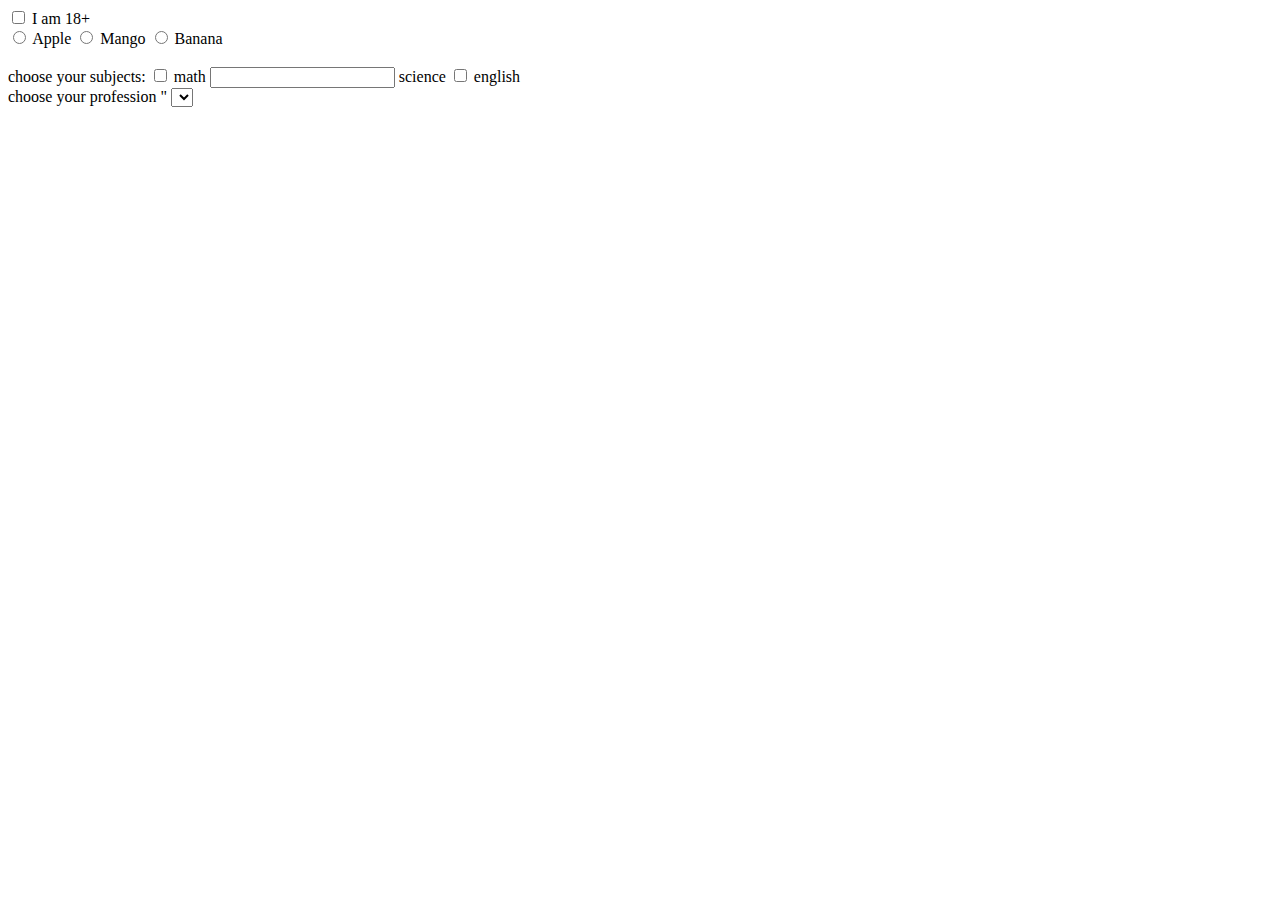
<file: checkbox.html>
<!DOCTYPE html>
<html lang="en">
<head>
    <meta charset="UTF-8">
    <meta name="viewport" content="width=device-width, initial-scale=1.0">
    <title>Checkbox and Radio Buttons</title>
</head>
<body>
    <form action="/server">
        
        <input type="checkbox" id="age" name="age">
        <label for="age">I am 18+</label>
        
        <div>
            
            <input type="radio" id="Apple" name="fruit" value="apple">
            <label for="Apple">Apple</label>
            
            <input type="radio" id="mango" name="fruit" value="mango">
            <label for="mango">Mango</label>
            
            <input type="radio" id="banana" name="fruit" value="banana">
            <label for="banana">Banana</label>
        </div>
        <br>
        <div>
        choose your subjects:
        <input type="checkbox" id="math" name="subjects" />
        <lable for="math">math </lable>
        <input type="chekbox" id="science" name="subjects" />
        <lable for="science">science</lable>
        <input type="checkbox" id="english" name="subjects" />
        <lable for="english">english</lable>
    </div>
    <div>
        choose your profession "
        <select name ="profession" id="professions">
        <lable for ="feedback"> please provide a valueable feedback:</lable>
        <textarea id="feedback"></textarea>
        
        <button type="submit">Submit</button>
    </form>
</body>
</html>
</file>
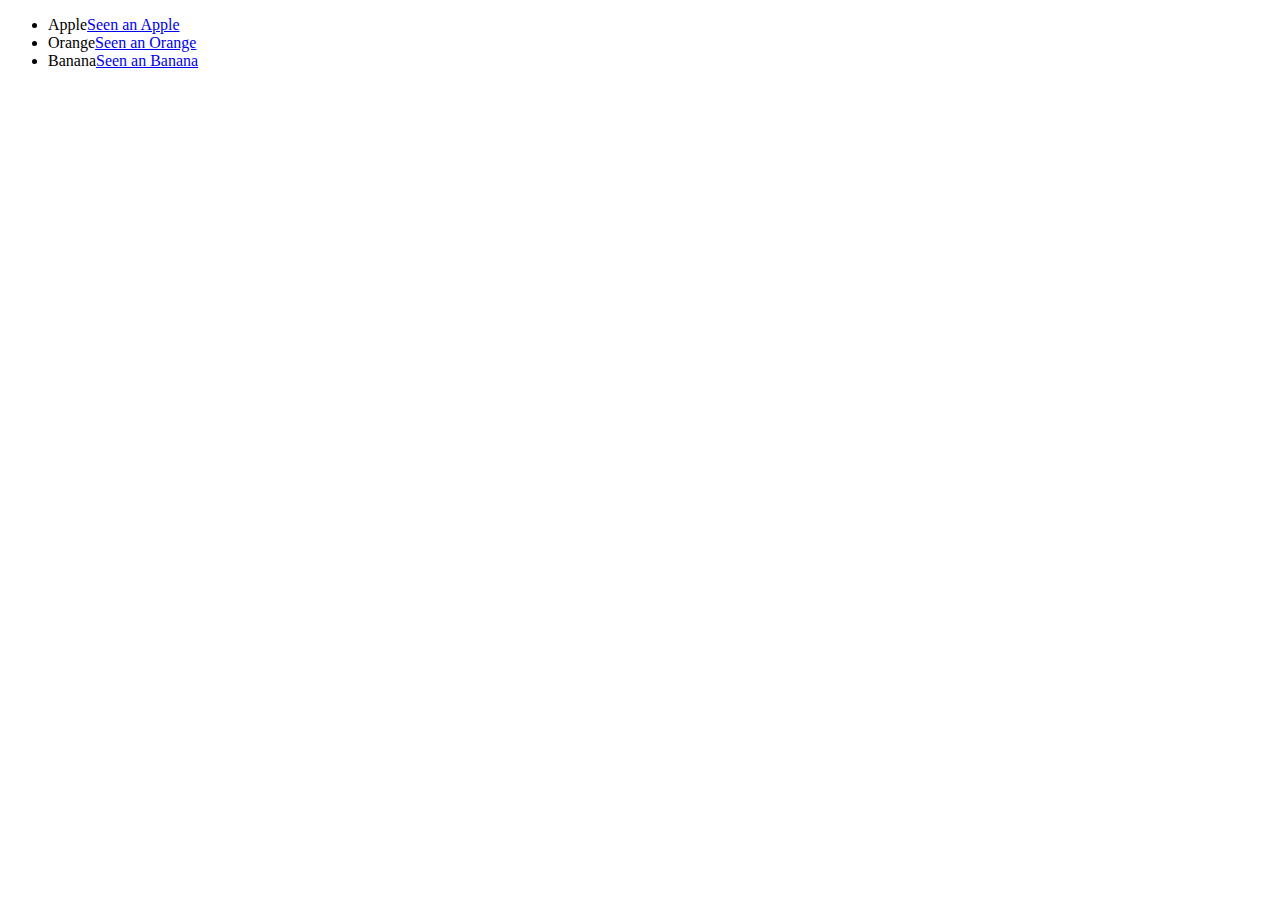
<file: listoffruit.html>
<!DOCTYPE html>
<html lang="en">
<head>
    <meta charset="UTF-8">
    <meta name="viewport" content="width=device-width, initial-scale=1.0">
    <title>List of Fruits:
    </title>
</head>
<body>
    <ul>
    <li>Apple<a href="https://www.google.com/imgres?q=apple&imgurl=https%3A%2F%2Fimages.pexels.com%2Fphotos%2F206959%2Fpexels-photo-206959.jpeg%3Fcs%3Dsrgb%26dl%3Dpexels-pixabay-206959.jpg%26fm%3Djpg&imgrefurl=https%3A%2F%2Fwww.pexels.com%2Fsearch%2Fapple%2F&docid=rtbzDfEwn2QyjM&tbnid=UBlKqj0X7LTKEM&vet=12ahUKEwjW8r364d6KAxWKzjgGHUZgNcMQM3oECFMQAA..i&w=5488&h=3504&hcb=2&ved=2ahUKEwjW8r364d6KAxWKzjgGHUZgNcMQM3oECFMQAA">Seen an Apple</a></li>
    <li>Orange<a href="https://www.google.com/imgres?q=orange&imgurl=https%3A%2F%2Fwww.fervalle.com%2Fwp-content%2Fuploads%2F2022%2F07%2Ftransparent-orange-apple5eacfeae85ac29.7815306015883956945475.png&imgrefurl=https%3A%2F%2Fwww.fervalle.com%2Fen%2Forange%2F&docid=v2ie5kGcZwYGFM&tbnid=2vAHewmrS0KeYM&vet=12ahUKEwjL1u_D496KAxXszTgGHZWUBG4QM3oECFIQAA..i&w=1000&h=1000&hcb=2&ved=2ahUKEwjL1u_D496KAxXszTgGHZWUBG4QM3oECFIQAA">Seen an Orange </a></li>
    <li>Banana<a href="https://www.google.com/imgres?q=Banana&imgurl=https%3A%2F%2Fstatic.sadhguru.org%2Fd%2F46272%2F1633511892-1633511891049.jpg&imgrefurl=https%3A%2F%2Fisha.sadhguru.org%2Fen%2Fblog%2Farticle%2F10-incredible-health-benefits-of-bananas&docid=lJe1DJooNguMuM&tbnid=wO_GuPjg4BIfpM&vet=12ahUKEwjfq6Tb496KAxURzzgGHdYHF5IQM3oECC0QAA..i&w=1000&h=600&hcb=2&ved=2ahUKEwjfq6Tb496KAxURzzgGHdYHF5IQM3oECC0QAA">Seen an Banana</a></li>
     </ul>
</body> 
</html>
</file>
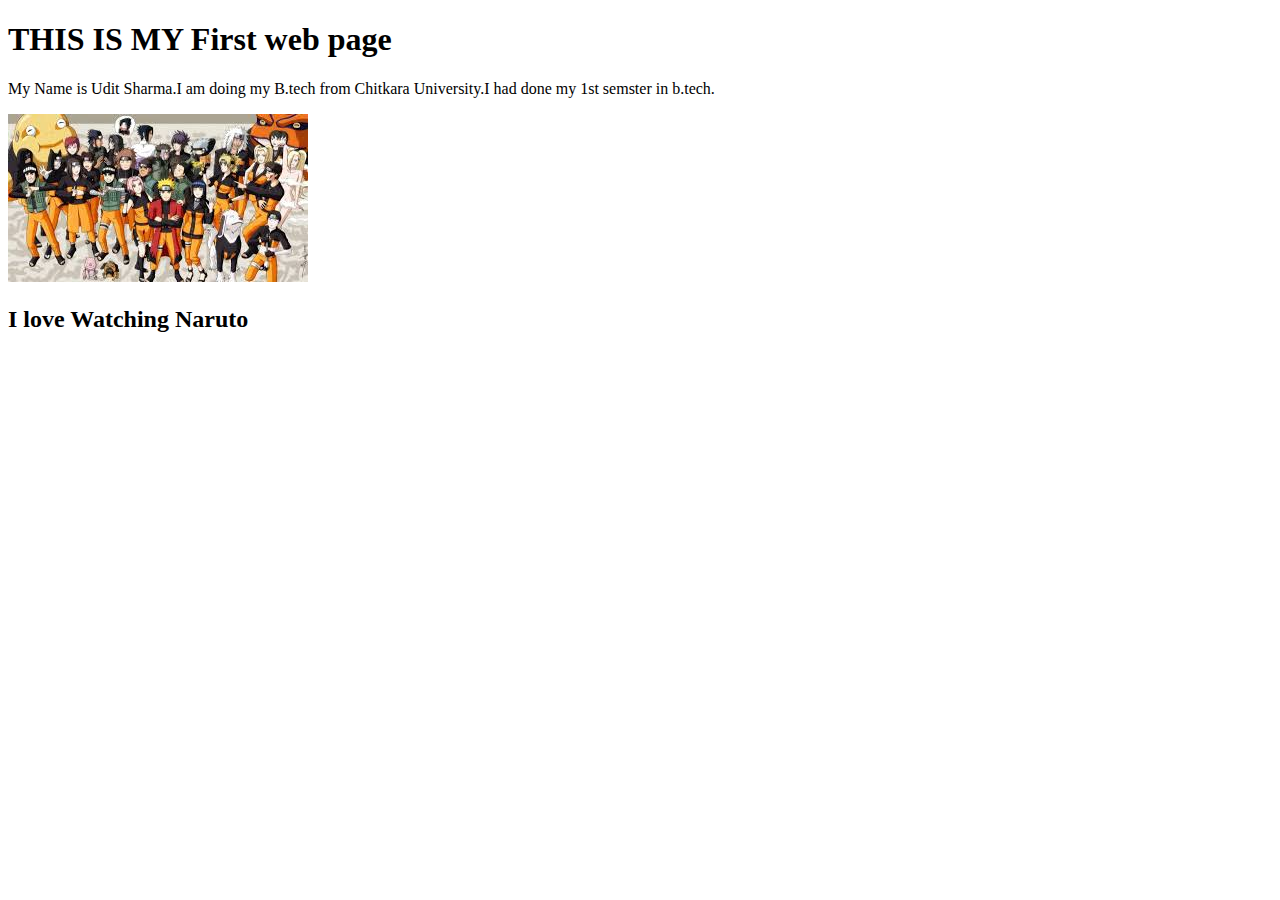
<file: MyWebpage.html>
<!DOCTYPE html>
<html lang="en">
<head>
    <meta charset="UTF-8">
    <meta name="viewport" content="width=device-width, initial-scale=1.0">
    <title>Welcome to My Web page</title>
</head>
<body>
    <H1>THIS IS MY First web page</H1>
    <p>My Name is Udit Sharma.I am  doing my B.tech from Chitkara University.I had done my 1st semster in b.tech.</p>
    <img src="Naruto.jpeg" alt="photo">
    <h2>I love Watching Naruto</h2>
</body>
</html>
</file>
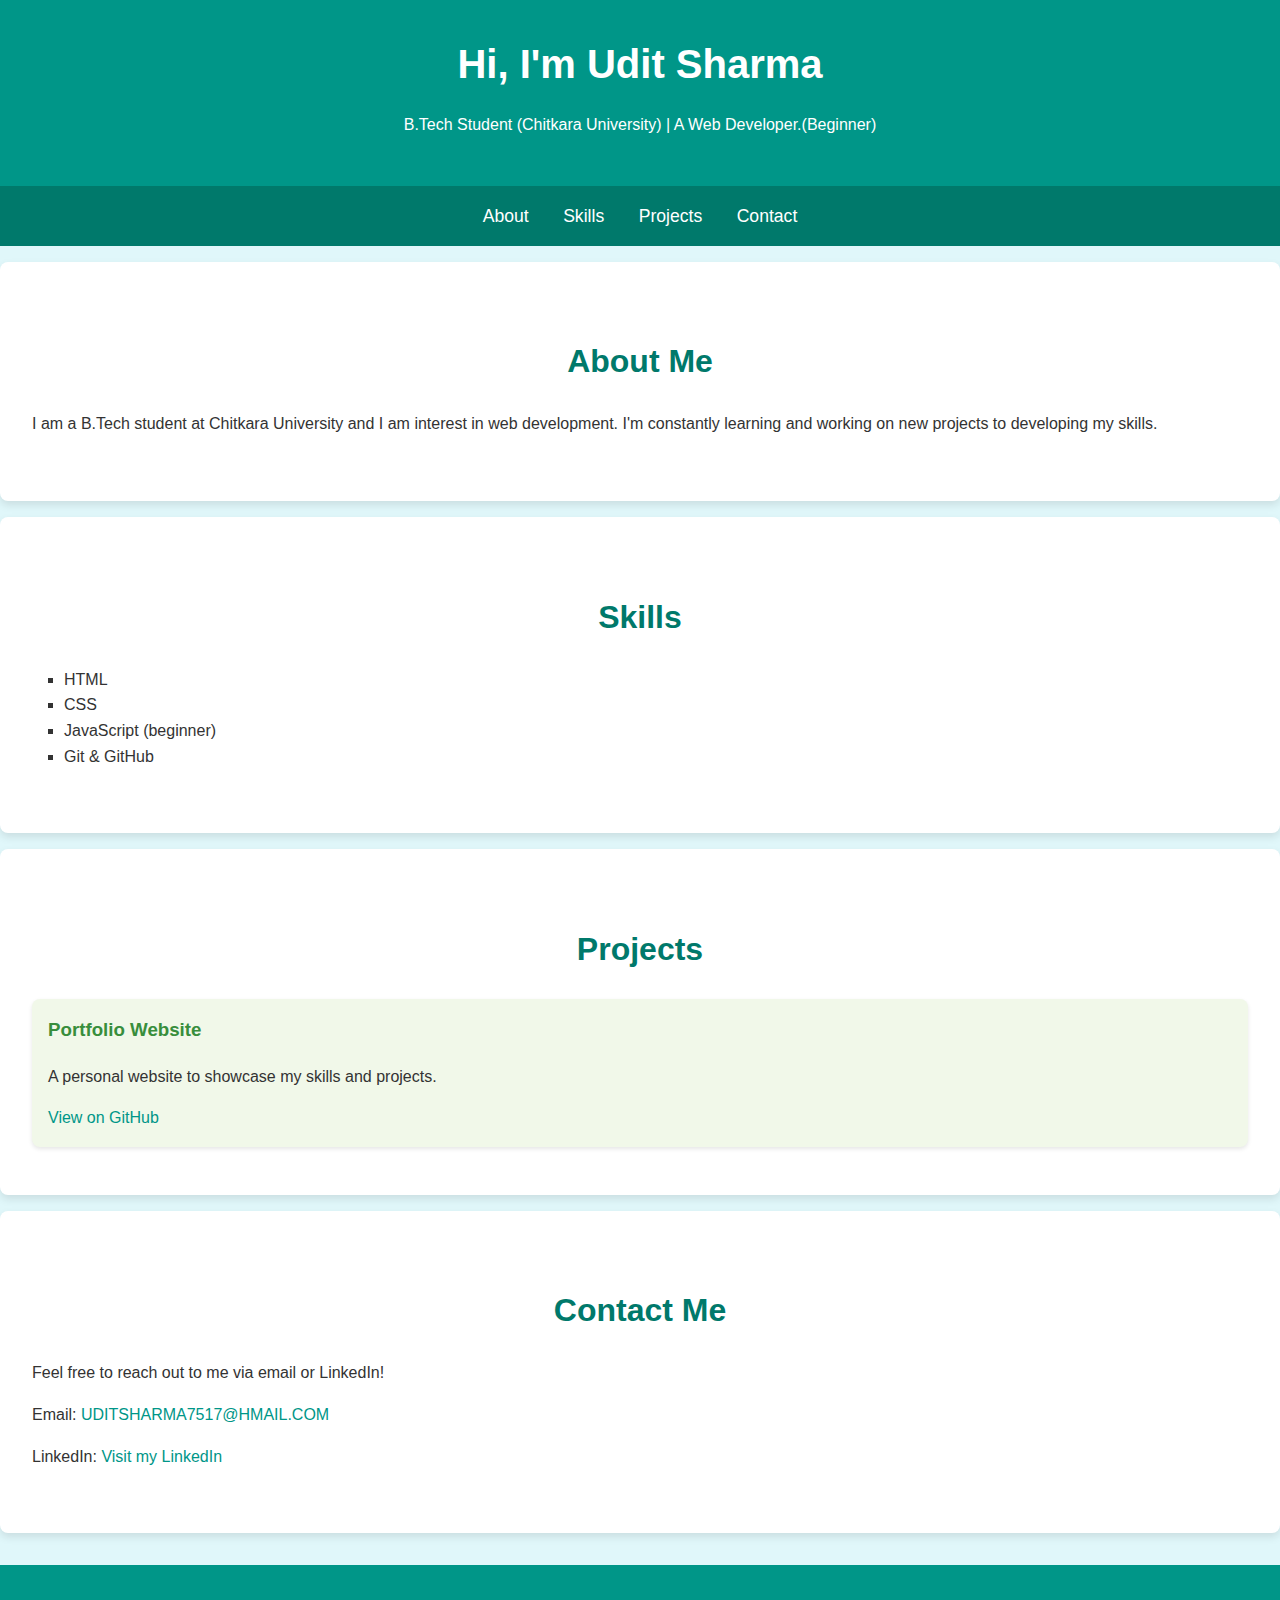
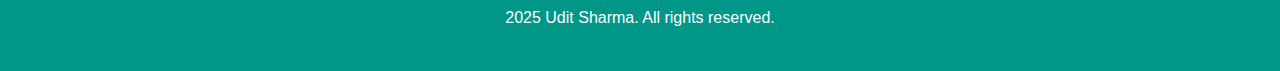
<file: Table.html>
<!-- <!DOCTYPE html>
<html lang="en">
<head>
    <meta charset="UTF-8">
    <meta name="viewport" content="width=device-width, initial-scale=1.0">
    <title>Document</title>
</head>
<body>
    <table>
        <caption>Table Caption</caption>
        <tr>
            <th>item</th>
            <th>price</th>
        </tr>
        <tr>
        <td> Frooti</td>
        <td>Samosa</td>
        <td>Chips</td>
    </tr>
    </table>
    
</body>
</html> -->
<!DOCTYPE html>
<html lang="en">
<head>
  <meta charset="UTF-8">
  <meta name="viewport" content="width=device-width, initial-scale=1.0">
  <title>My Portfolio</title>
  <style>
    body {
      font-family: 'Arial', sans-serif;
      line-height: 1.6;
      margin: 0;
      padding: 0;
      background-color: #e0f7fa;
      color: #333;
    }

    header {
      background-color: #009688;
      color: #fff;
      padding: 2rem 0;
      text-align: center;
    }

    header h1 {
      margin: 0;
      font-size: 2.5rem;
    }

    header .highlight {
      color: #ffeb3b;
    }

    nav {
      background-color: #00796b;
      color: #fff;
      text-align: center;
      padding: 1rem 0;
    }

    nav ul {
      list-style: none;
      margin: 0;
      padding: 0;
    }

    nav ul li {
      display: inline;
      margin: 0 15px;
    }

    nav ul li a {
      color: #fff;
      text-decoration: none;
      font-size: 1.1rem;
    }

    section {
      padding: 3rem 2rem;
      background-color: #ffffff;
      margin: 1rem 0;
      border-radius: 8px;
      box-shadow: 0 4px 8px rgba(0, 0, 0, 0.1);
    }

    section h2 {
      text-align: center;
      font-size: 2rem;
      color: #00796b;
      margin-bottom: 1.5rem;
    }

    ul {
      list-style-type: square;
      padding: 0 2rem;
    }

    .project {
      background-color: #f1f8e9;
      padding: 1rem;
      margin-top: 1rem;
      border-radius: 8px;
      box-shadow: 0 2px 4px rgba(0, 0, 0, 0.1);
    }

    .project h3 {
      margin-top: 0;
      color: #388e3c;
    }

    footer {
      text-align: center;
      background-color: #009688;
      color: #fff;
      padding: 1.5rem 0;
      margin-top: 2rem;
    }

    a {
      text-decoration: none;
      color: #009688;
    }

    a:hover {
      color: #00796b;
    }
  </style>
</head>
<body>
  <header>
    <div class="container">
      <h1>Hi, I'm Udit Sharma <span class="highlight"></span></h1>
      <p>B.Tech Student (Chitkara University) | A Web Developer.(Beginner)</p>
    </div>
  </header>

  <nav>
    <ul>
      <li><a href="#about">About</a></li>
      <li><a href="#skills">Skills</a></li>
      <li><a href="#projects">Projects</a></li>
      <li><a href="#contact">Contact</a></li>
    </ul>
  </nav>

  <section id="about">
    <h2>About Me</h2>
    <p>I am a B.Tech student at Chitkara University and I am interest in web development. I'm constantly learning and working on new projects to developing  my skills.</p>
  </section>

  <section id="skills">
    <h2>Skills</h2>
    <ul>
      <li>HTML</li>
      <li>CSS</li>
      <li>JavaScript (beginner)</li>
      <li>Git & GitHub</li>
    </ul>
  </section>

  <section id="projects">
    <h2>Projects</h2>
    <div class="project">
      <h3>Portfolio Website</h3>
      <p>A personal website to showcase my skills and projects.</p>
      <a href="https://github.com/UditSharma-2007/portfolio" target="_blank">View on GitHub</a>
    </div>
  </section>

  <section id="contact">
    <h2>Contact Me</h2>
    <p>Feel free to reach out to me via email or LinkedIn!</p>
    <p>Email: <a href="mailto:UDITSHARMA7517@GMAIL.COM">UDITSHARMA7517@HMAIL.COM</a></p>
    <p>LinkedIn: <a href="https://linkedin.com/in/udit-sharma-069a68303" target="_blank">Visit my LinkedIn</a></p>
  </section>

  <footer>
    <p>2025 Udit Sharma. All rights reserved.</p>
  </footer>
</body>
</html>
</file>
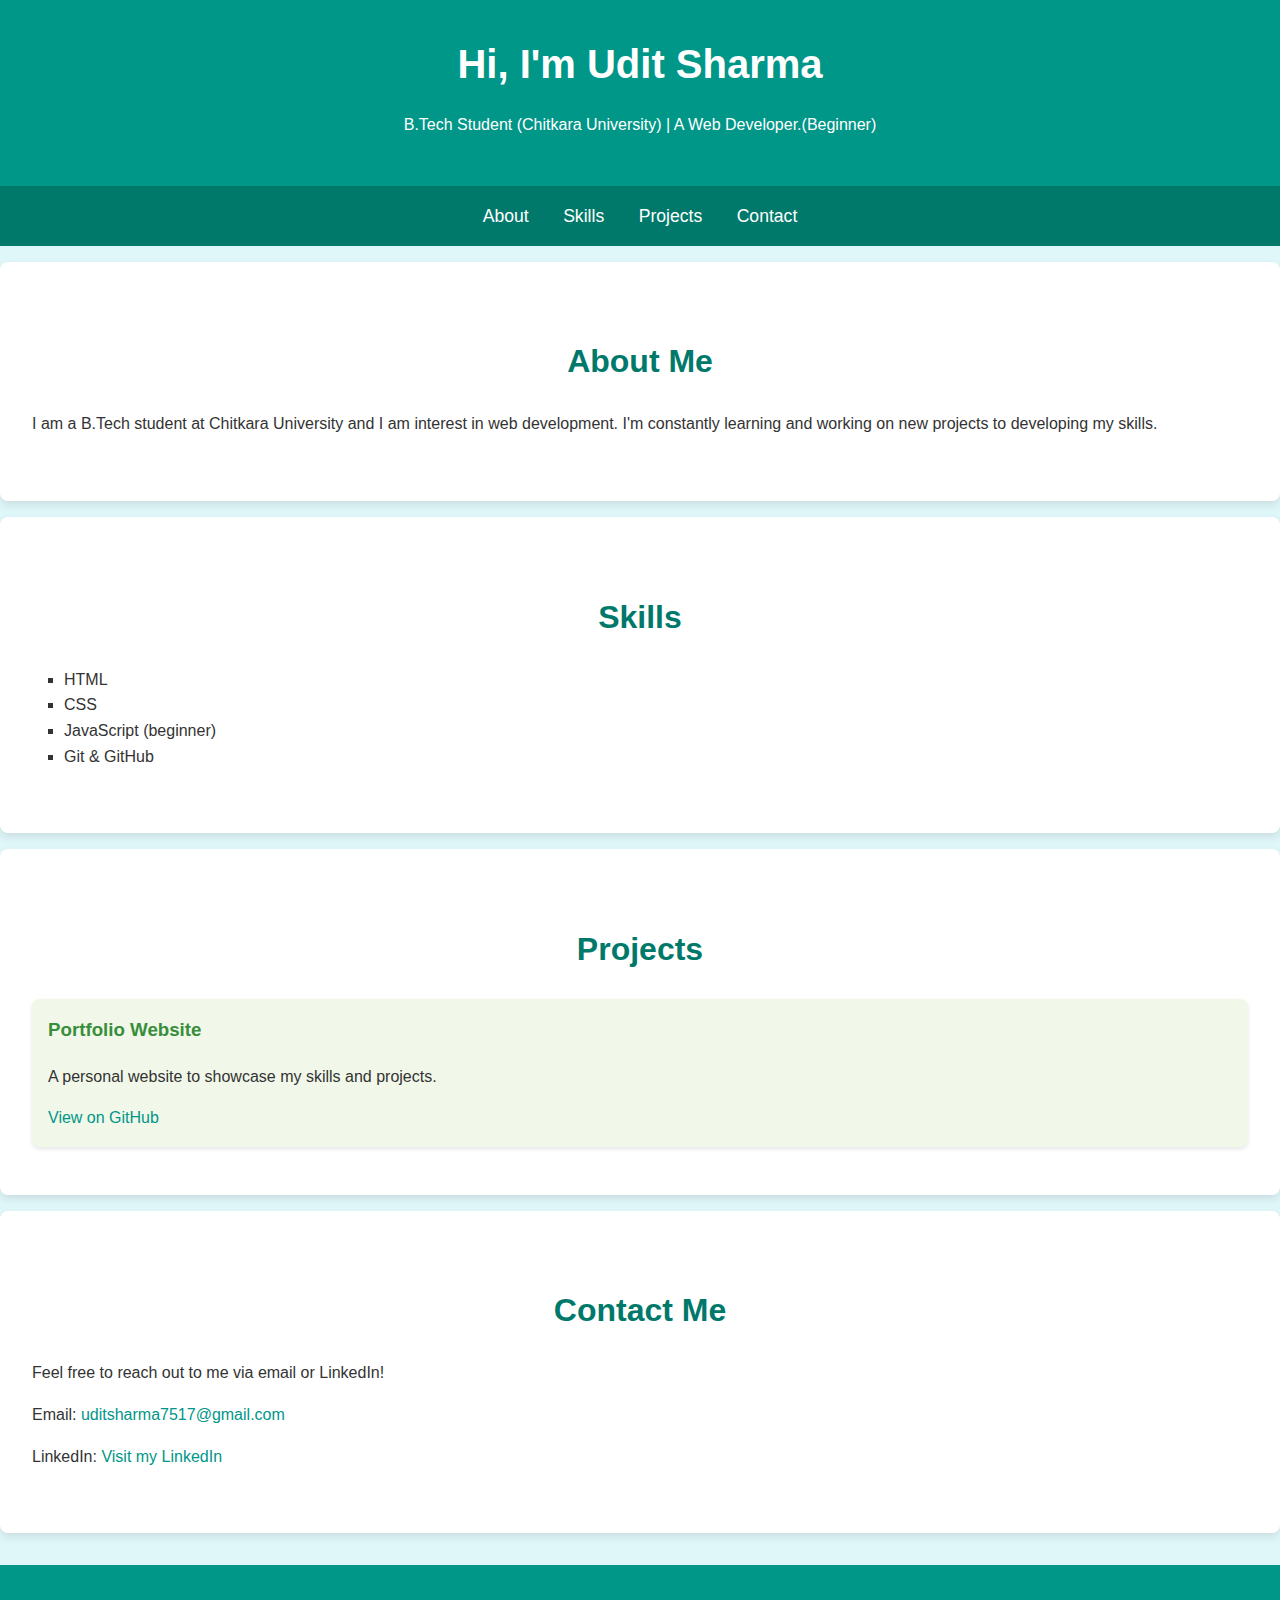
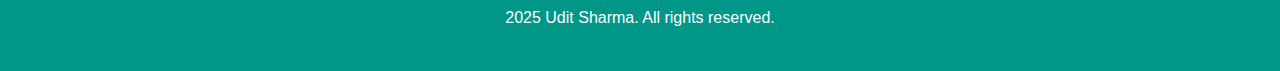
<file: udit.html>
<!DOCTYPE html>
<html lang="en">
<head>
  <meta charset="UTF-8">
  <meta name="viewport" content="width=device-width, initial-scale=1.0">
  <title>My Portfolio</title>
  <style>
    body {
      font-family: 'Arial', sans-serif;
      line-height: 1.6;
      margin: 0;
      padding: 0;
      background-color: #e0f7fa;
      color: #333;
    }

    header {
      background-color: #009688;
      color: #fff;
      padding: 2rem 0;
      text-align: center;
    }

    header h1 {
      margin: 0;
      font-size: 2.5rem;
    }

    header .highlight {
      color: #ffeb3b;
    }

    nav {
      background-color: #00796b;
      color: #fff;
      text-align: center;
      padding: 1rem 0;
    }

    nav ul {
      list-style: none;
      margin: 0;
      padding: 0;
    }

    nav ul li {
      display: inline;
      margin: 0 15px;
    }

    nav ul li a {
      color: #fff;
      text-decoration: none;
      font-size: 1.1rem;
    }

    section {
      padding: 3rem 2rem;
      background-color: #ffffff;
      margin: 1rem 0;
      border-radius: 8px;
      box-shadow: 0 4px 8px rgba(0, 0, 0, 0.1);
    }

    section h2 {
      text-align: center;
      font-size: 2rem;
      color: #00796b;
      margin-bottom: 1.5rem;
    }

    ul {
      list-style-type: square;
      padding: 0 2rem;
    }

    .project {
      background-color: #f1f8e9;
      padding: 1rem;
      margin-top: 1rem;
      border-radius: 8px;
      box-shadow: 0 2px 4px rgba(0, 0, 0, 0.1);
    }

    .project h3 {
      margin-top: 0;
      color: #388e3c;
    }

    footer {
      text-align: center;
      background-color: #009688;
      color: #fff;
      padding: 1.5rem 0;
      margin-top: 2rem;
    }

    a {
      text-decoration: none;
      color: #009688;
    }

    a:hover {
      color: #00796b;
    }
  </style>
</head>
<body>
  <header>
    <div class="container">
      <h1>Hi, I'm Udit Sharma <span class="highlight"></span></h1>
      <p>B.Tech Student (Chitkara University) | A Web Developer.(Beginner)</p>
    </div>
  </header>

  <nav>
    <ul>
      <li><a href="#about">About</a></li>
      <li><a href="#skills">Skills</a></li>
      <li><a href="#projects">Projects</a></li>
      <li><a href="#contact">Contact</a></li>
    </ul>
  </nav>

  <section id="about">
    <h2>About Me</h2>
    <p>I am a B.Tech student at Chitkara University and I am interest in web development. I'm constantly learning and working on new projects to developing  my skills.</p>
  </section>

  <section id="skills">
    <h2>Skills</h2>
    <ul>
      <li>HTML</li>
      <li>CSS</li>
      <li>JavaScript (beginner)</li>
      <li>Git & GitHub</li>
    </ul>
  </section>

  <section id="projects">
    <h2>Projects</h2>
    <div class="project">
      <h3>Portfolio Website</h3>
      <p>A personal website to showcase my skills and projects.</p>
      <a href="https://github.com/UditSharma-2007/portfolio" target="_blank">View on GitHub</a>
    </div>
  </section>

  <section id="contact">
    <h2>Contact Me</h2>
    <p>Feel free to reach out to me via email or LinkedIn!</p>
    <p>Email: <a href="mailto:uditsharma7517@gmail.com">uditsharma7517@gmail.com</a></p>
    <p>LinkedIn: <a href="https://linkedin.com/in/udit-sharma-069a68303" target="_blank">Visit my LinkedIn</a></p>
  </section>

  <footer>
    <p>2025 Udit Sharma. All rights reserved.</p>
  </footer>
</body>
</html>
</file>
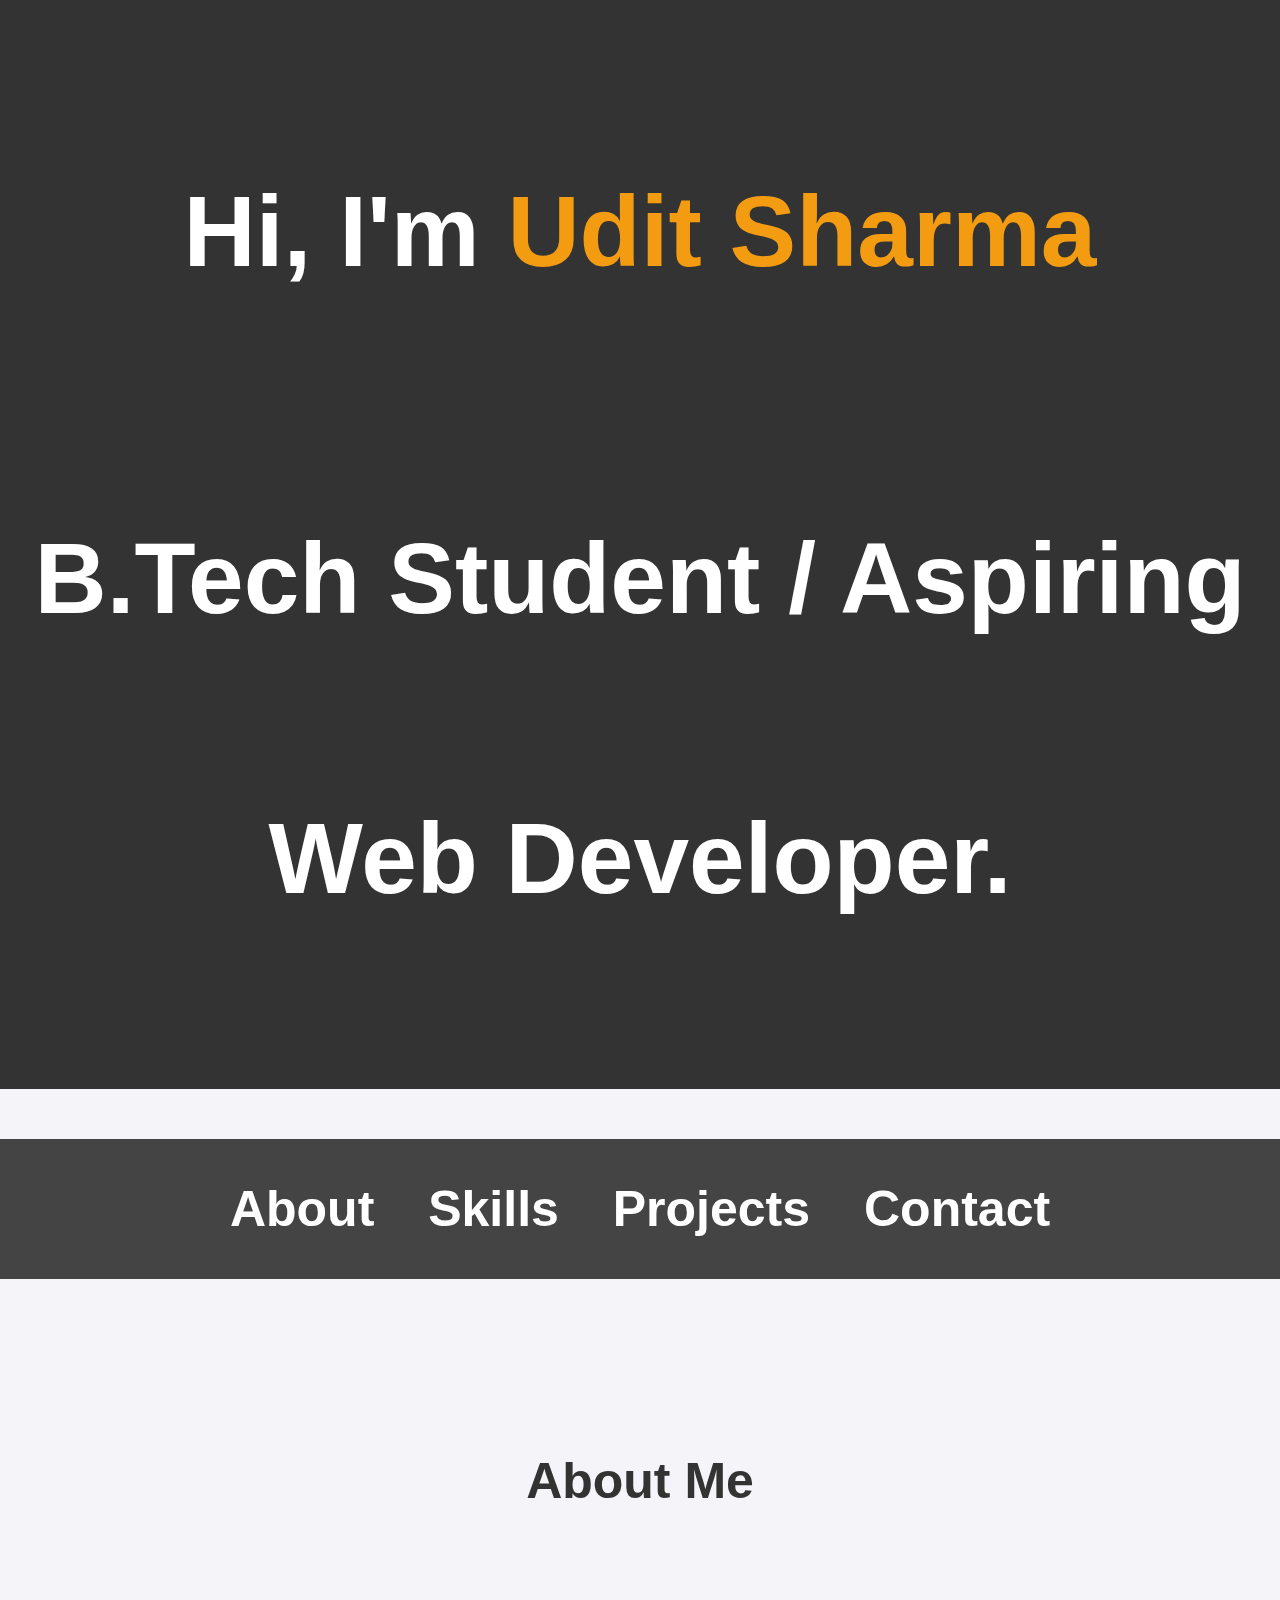
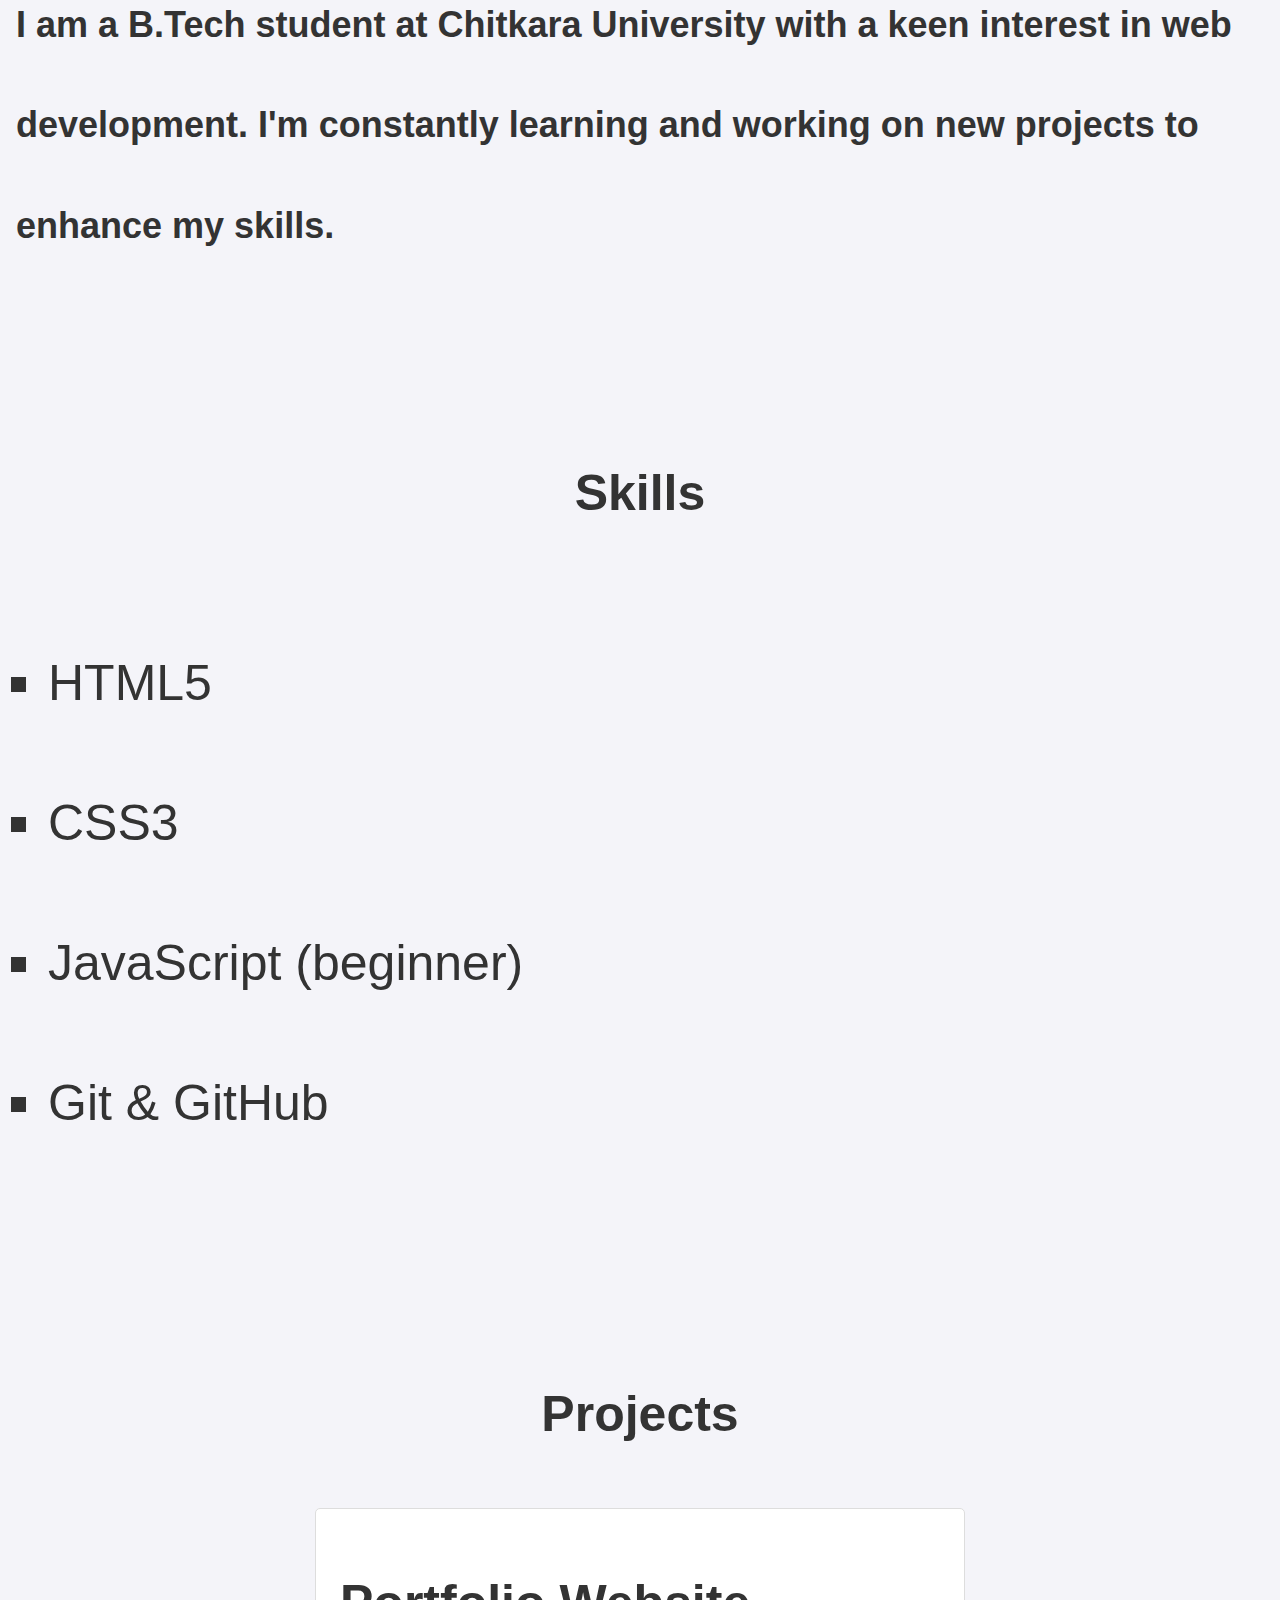
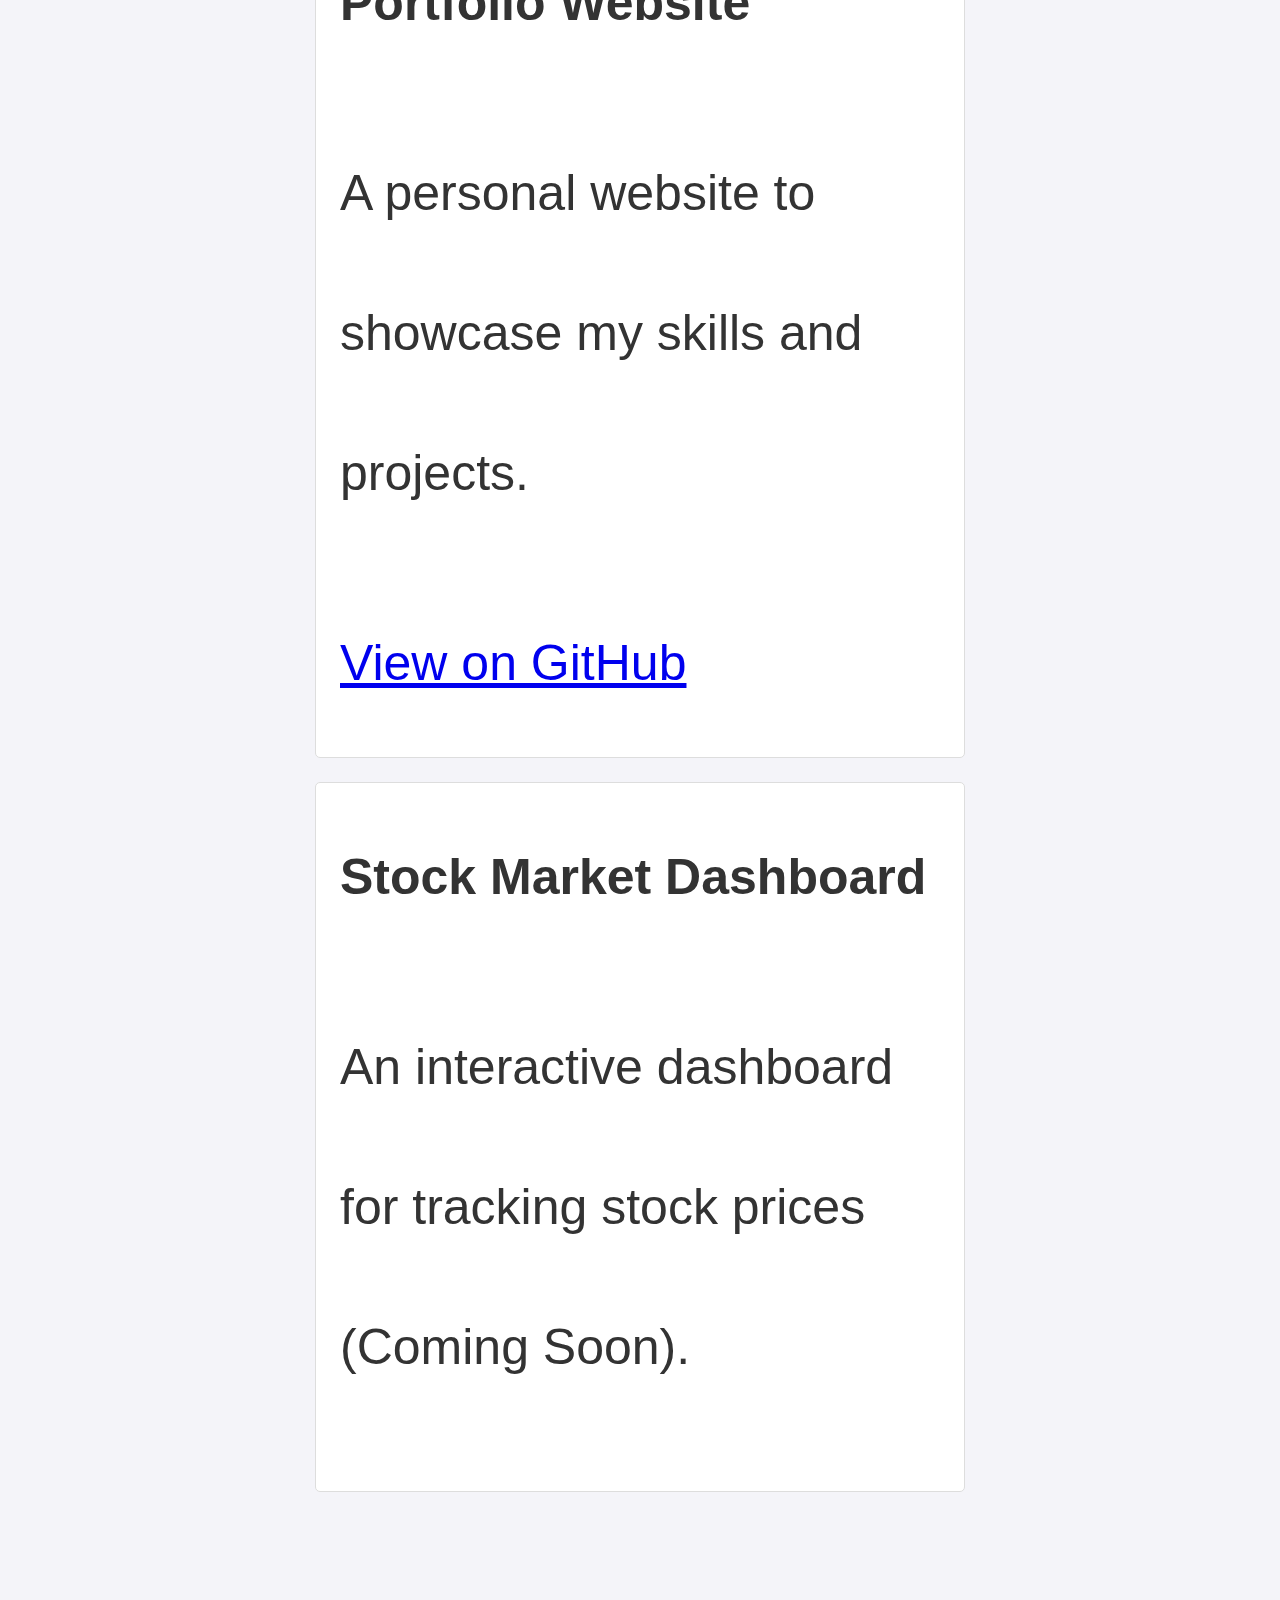
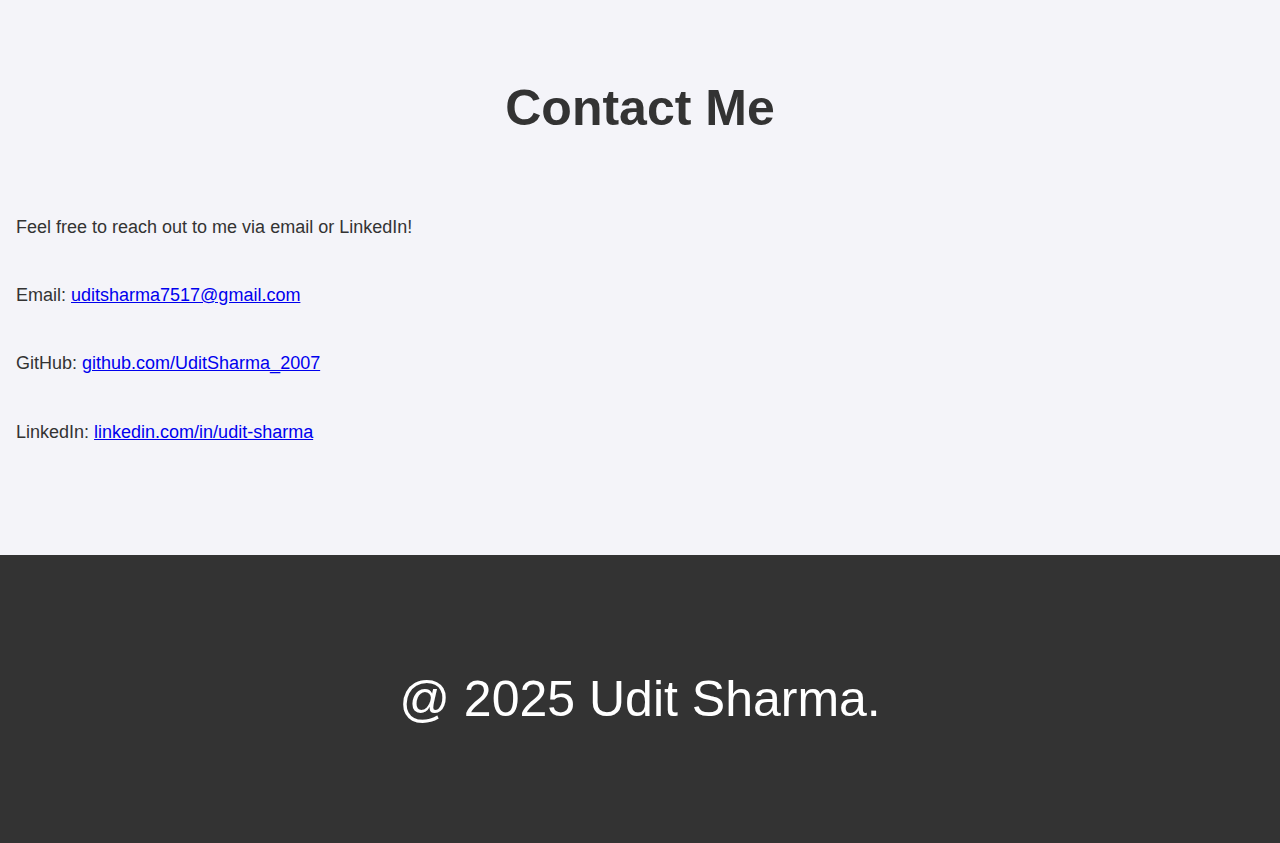
<file: UseofDiv.html>
<!-- <!DOCTYPE html>
<html lang="en">
<head>
    <meta charset="UTF-8">
    <meta name="viewport" content="width=device-width, initial-scale=1.0">
    <title>Document</title>
</head>
<body>
        <div>
        <a href="www.google.com">Google</a>
        <a href="www.youtube.com">Youtube</a>
    
    </div>
    <a href="ww.facbook.com">facebook</a>
</body>
</html> -->

<DOCTYPE html>
<html lang="en">
<head>
  <meta charset="UTF-8">
  <meta name="viewport" content="width=device-width, initial-scale=1.0">
  <title>My Portfolio</title>
  <style>
    body {
  font-family: Arial, sans-serif;
  line-height: 2.8;
  margin: 0;
  padding: 0;
  background: #f4f4f9;
  color: #333;
  font-size: 18px; 
}

header {
  background: #333;
  color: #fff;
  padding: 1.5rem 0; 
  text-align: center;
  font-size: 50px; 
}

header .highlight {
  color: #f39c12;
  font-weight: bold; 
}

nav {
  background: #444;
  color: #fff;
  text-align: center;
  font-size: 50px; 
}

nav ul li {
  display: inline;
  margin: 0 20px; 
}

nav ul li a {
  color: #fff;
  text-decoration: none;
  font-weight: bold; 
}

section {
  padding: 2.5rem 1rem; 
}

section h2 {
  text-align: center;
  margin-bottom: 1.5rem;
  font-size: 50px; 
}

ul {
  list-style-type: square;
  padding: 0 2rem;
  font-size: 50px; 
}

.project {
  background: #fff;
  margin: 1.5rem auto;
  padding: 1.5rem; 
  border: 1px solid #ddd;
  border-radius: 5px;
  max-width: 600px;
  font-size: 50px; 
}

.project h3 {
  margin-top: 0;
  font-size: 50px; 
}

footer {
  text-align: center;
  background: #333;
  color: #fff;
  padding: 1.5rem 0;
  margin-top: 2.5rem;
  font-size: 50px; 
}

  </style>
</head>
<body>
  <header>
    <div class="container">
      <h1>Hi, I'm <span class="highlight">Udit Sharma</span></h1>
      <h1> B.Tech Student / Aspiring Web Developer.</h1>
    </div>
  </header>

  <nav>
    <ul>
      <li><a href="#about">About</a></li>
      <li><a href="#skills">Skills</a></li>
      <li><a href="#projects">Projects</a></li>
      <li><a href="#contact">Contact</a></li>
    </ul>
  </nav>

  <section id="about">
    <h2>About Me</h2>
    <h1><fornt size = 50px;></fornt>I am a B.Tech student at Chitkara University with a keen interest in web development. I'm constantly learning and working on new projects to enhance my skills.</h1>
  </section>

  <section id="skills">
    <h2>Skills</h2>
    <ul>
      <li>HTML5</li>
      <li>CSS3</li>
      <li>JavaScript (beginner)</li>
      <li>Git & GitHub</li>
    </ul>
  </section>

  <section id="projects">
    <h2>Projects</h2>
    <div class="project">
      <h3>Portfolio Website</h3>
      <p>A personal website to showcase my skills and projects.</p>
      <a href="https://github.com/UditSharma_2007/portfolio" target="_blank">View on GitHub</a>
    </div>
    <div class="project">
      <h3>Stock Market Dashboard</h3>
      <p>An interactive dashboard for tracking stock prices (Coming Soon).</p>
    </div>
  </section>

  <section id="contact">
    <h2>Contact Me</h2>
    <p>Feel free to reach out to me via email or LinkedIn!</p>
    <p>Email: <a href="mailto:uditsharma7517@gmail.com">uditsharma7517@gmail.com</a></p>
    <p>GitHub: <a href="https://github.com/UditSharma_2007" target="_blank">github.com/UditSharma_2007</a></p>
    <p>LinkedIn: <a href="https://www.linkedin.com/in/udit-sharma" target="_blank">linkedin.com/in/udit-sharma</a></p>
  </section>

  <footer>
    <p> @ 2025 Udit Sharma.</p>
  </footer>
</body>
</html>
</file>
